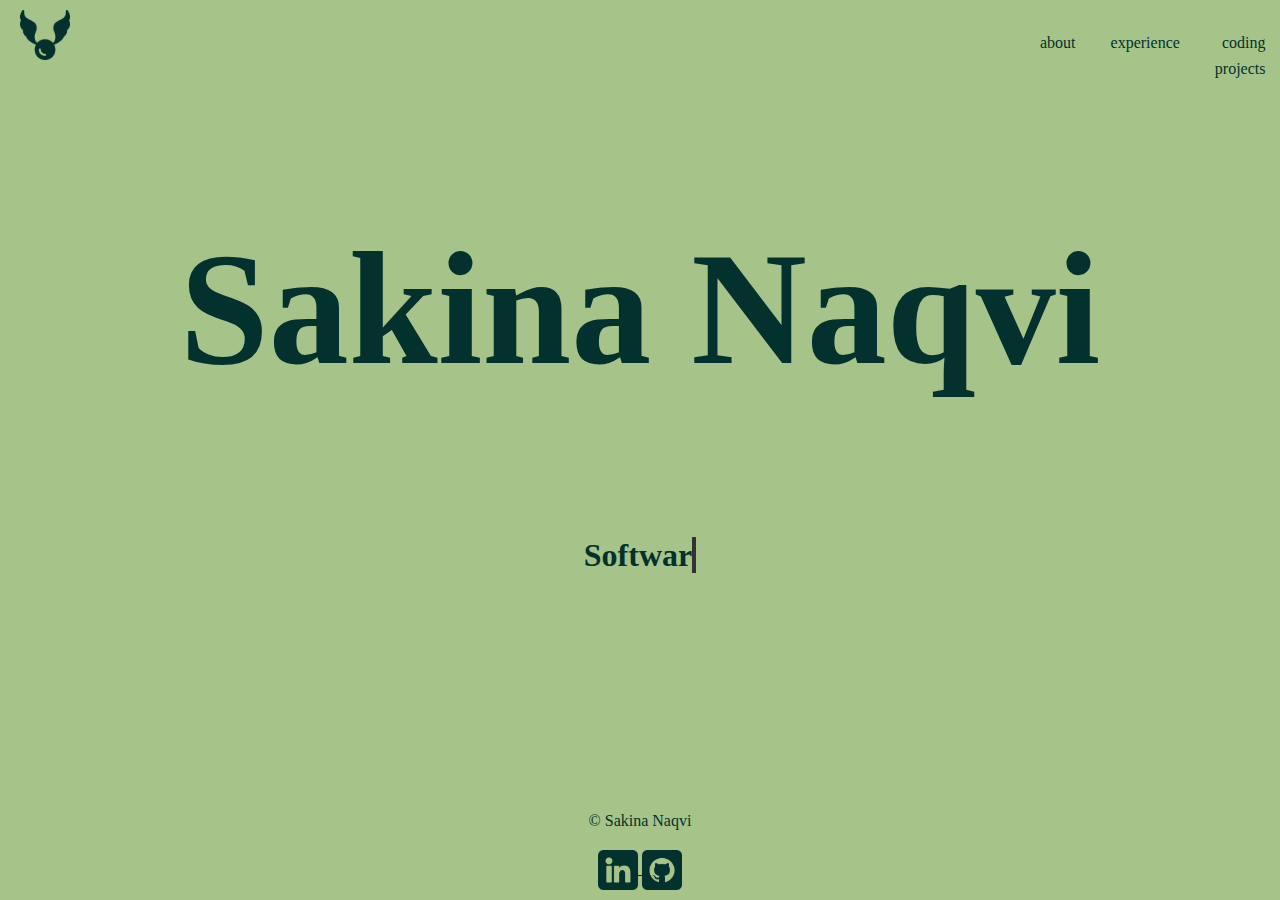
<file: index.html>
<!DOCTYPE html>
<html lang="en">
<head>
    <meta charset="UTF-8">
    <meta name="viewport" content="width=device-width, initial-scale=1.0">
    <title>Sakina Naqvi</title>
    <link rel="stylesheet" href="styles.css">
</head>
<body>
    <header>
        <nav class="navbar">
            <ul class="navbar-menu">
                <li class="navbar-item logo-item">
                    <a href="index.html">
                        <img src="images/movie.png" alt="Logo" class="logo">
                    </a>
                </li>
                <li class="navbar-item"><a href="about.html">about</a></li>
                <li class="navbar-item"><a href="experience.html">experience</a></li>
                <li class="navbar-item"><a href="cs.html">coding projects</a></li>
                <li class="navbar-item"><a href="pm.html">pm projects</a></li>
            </ul>
        </nav>
    </header>
    <main>
        <section id="home">
            <h2> Sakina Naqvi </h2>
            <div id="typing-container">
                <span id="typewriter-text"></span>
            </div>
        </section>
    </main>
    <footer>
        <p>&copy; Sakina Naqvi</p>
        <div class="socials">
            <a href="https://www.linkedin.com/in/sakina-naqvi/" target="_blank" title="LinkedIn">
                <img src="images/linkedin.png" alt="LinkedIn">
            </a>
            <a href="https://github.com/sakinanaqvi" target="_blank" title="GitHub">
                <img src="images/github.png" alt="GitHub">
            </a>
        </div>
    </footer>

    <script src="script.js"></script>
</body>
</html>
</file>
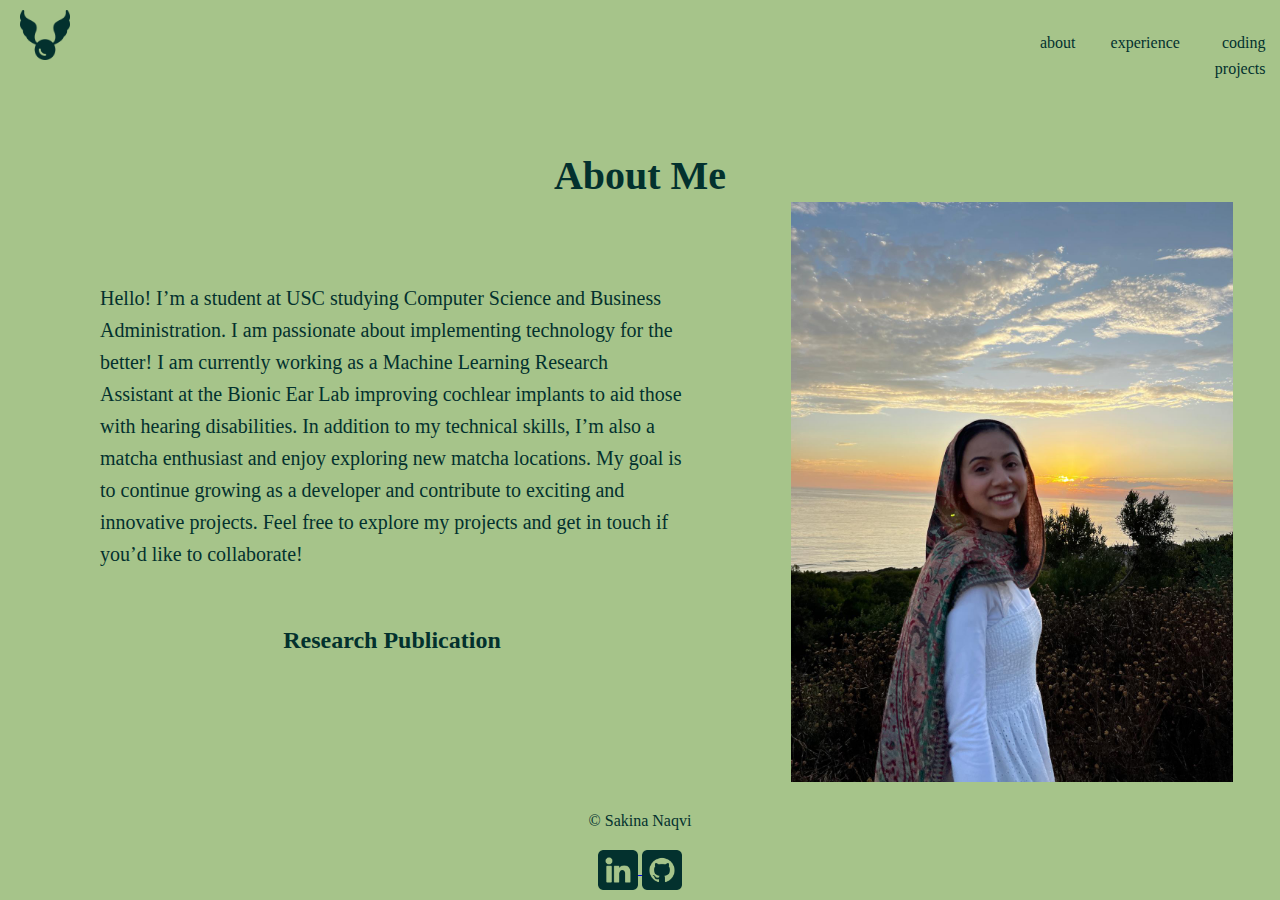
<file: about.html>
<!DOCTYPE html>
<html lang="en">
<head>
    <meta charset="UTF-8">
    <meta name="viewport" content="width=device-width, initial-scale=1.0">
    <title>Sakina Naqvi</title>
    <link rel="stylesheet" href="styles.css">
</head>
<body>
    <header>
        <nav class="navbar">
            <ul class="navbar-menu">
                <li class="navbar-item logo-item">
                    <a href="index.html">
                        <img src="images/movie.png" alt="Logo" class="logo">
                    </a>
                </li>
                <li class="navbar-item"><a href="about.html">about</a></li>
                <li class="navbar-item"><a href="experience.html">experience</a></li>
                <li class="navbar-item"><a href="cs.html">coding projects</a></li>
                <li class="navbar-item"><a href="pm.html">pm projects</a></li>
            </ul>
        </nav>
    </header>
    <main>
        <section id="about">
            <h2>About Me</h2>
            <div class="about-content">
                <div class="text-section">
                    <p>Hello! I’m a student at USC studying Computer Science and Business Administration. I am passionate about implementing technology for the better! I am currently working as a Machine Learning Research Assistant at the Bionic Ear Lab improving cochlear implants to aid those with hearing disabilities. In addition to my technical skills, I’m also a matcha enthusiast and enjoy exploring new matcha locations. My goal is to continue growing as a developer and contribute to exciting and innovative projects. Feel free to explore my projects and get in touch if you’d like to collaborate!</p>
                    <h2> <a href="https://www.mdpi.com/2227-7390/10/21/3957" class="header-link">Research Publication</a></h2>
                </div>
                <div class="image-section">
                    <img src="images/pfp.jpeg" alt="Profile Picture">
                </div>
            </div>
        </section>
    </main>
    <footer>
        <p>&copy; Sakina Naqvi</p>
        <div class="socials">
            <a href="https://www.linkedin.com/in/sakina-naqvi/" target="_blank" title="LinkedIn">
                <img src="images/linkedin.png" alt="LinkedIn">
            </a>
            <a href="https://github.com/sakinanaqvi" target="_blank" title="GitHub">
                <img src="images/github.png" alt="GitHub">
            </a>
        </div>
    </footer>

    <script src="script.js"></script>
</body>
</html>
</file>
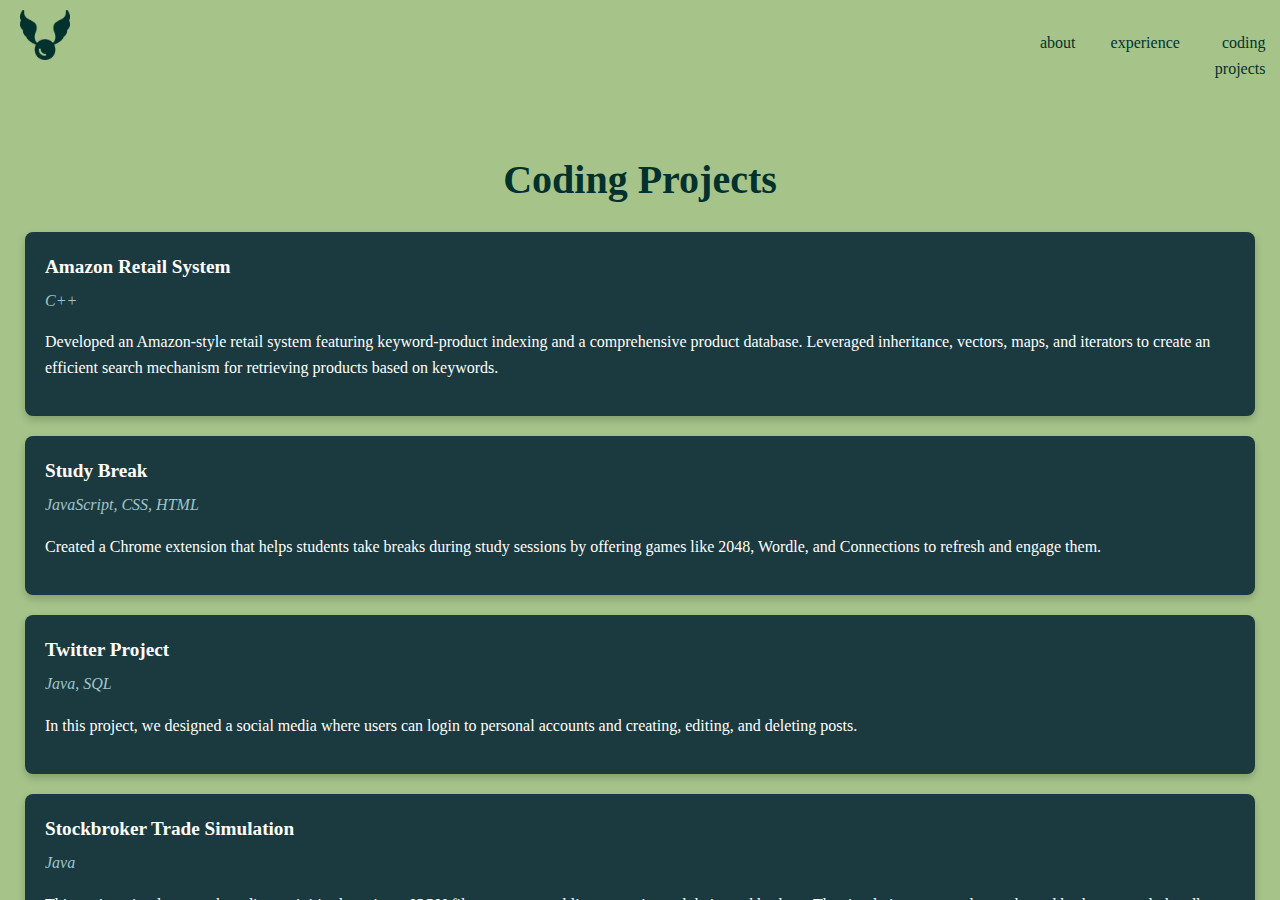
<file: cs.html>
<!DOCTYPE html>
<html lang="en">
<head>
    <meta charset="UTF-8">
    <meta name="viewport" content="width=device-width, initial-scale=1.0">
    <title>Sakina Naqvi</title>
    <link rel="stylesheet" href="styles.css">
</head>
<body>
    <header>
        <nav class="navbar">
            <ul class="navbar-menu">
                <li class="navbar-item logo-item">
                    <a href="index.html">
                        <img src="images/movie.png" alt="Logo" class="logo">
                    </a>
                </li>
                <li class="navbar-item"><a href="about.html">about</a></li>
                <li class="navbar-item"><a href="experience.html">experience</a></li>
                <li class="navbar-item"><a href="cs.html">coding projects</a></li>
                <li class="navbar-item"><a href="pm.html">pm projects</a></li>
            </ul>
        </nav>
    </header>
    <main>
        <section id="cs">
            <h1>Coding Projects</h1>
            <div class="cs-list">
                <article class="cs-item">
                    <h2>Amazon Retail System</h2>
                    <p class="language">C++</p>
                    <p class="description">Developed an Amazon-style retail system featuring keyword-product indexing and a comprehensive product database. Leveraged inheritance, vectors, maps, and iterators to create an efficient search mechanism for retrieving products based on keywords.</p>
                </article>
                <article class="cs-item">
                    <h2>Study Break</h2>
                    <p class="language">JavaScript, CSS, HTML</p>
                    <p class="description">Created a Chrome extension that helps students take breaks during study sessions by offering games like 2048, Wordle, and Connections to refresh and engage them.</p>
                </article>
                <article class="cs-item">
                    <h2>Twitter Project</h2>
                    <p class="language">Java, SQL</p>
                    <p class="description">In this project, we designed a social media where users can login to personal accounts and creating, editing, and deleting posts.</p>
                </article>
                <article class="cs-item">
                    <h2>Stockbroker Trade Simulation</h2>
                    <p class="language">Java</p>
                    <p class="description">This project simulates stock trading activities by using a JSON file to manage public companies and their stockbrokers. The simulation ensures that each stockbroker can only handle one trade at a time, and uses synchronization techniques to manage trade completion.</p>
                </article>
                <article class="cs-item">
                    <h2>Claire's Place Analysis</h2>
                    <p class="language">R</p>
                    <p class="description">Analyzed donation data to extract KPIs for optimizing grant frequency and donor retention, and provided recommendations to Claire's Place Foundation through statistical analysis and data visualization.</p>
                </article>
                <article class="cs-item">
                    <h2>Timefall Shelter Teleporter</h2>
                    <p class="language">Java</p>
                    <p class="description">The Timefall Shelter Teleporter is a Java program designed to manage and select shelters based on user input and availability.</p>
                </article>
            </div>
        </section>
    <footer>
        <p>&copy; Sakina Naqvi</p>
        <div class="socials">
            <a href="https://www.linkedin.com/in/sakina-naqvi/" target="_blank" title="LinkedIn">
                <img src="images/linkedin.png" alt="LinkedIn">
            </a>
            <a href="https://github.com/sakinanaqvi" target="_blank" title="GitHub">
                <img src="images/github.png" alt="GitHub">
            </a>
        </div>
    </footer>

    <script src="script.js"></script>
</body>
</html>
</file>
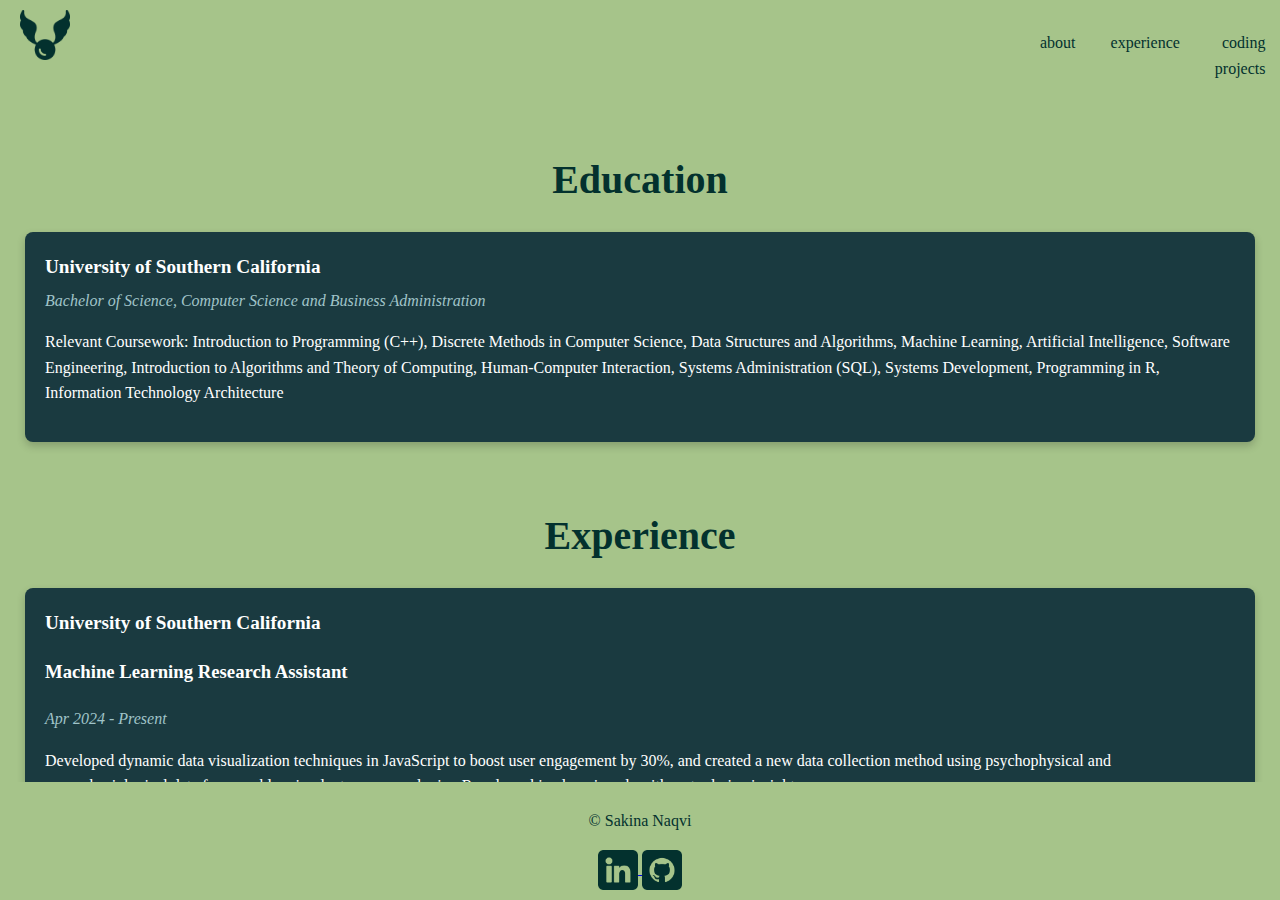
<file: experience.html>
<!DOCTYPE html>
<html lang="en">
<head>
    <meta charset="UTF-8">
    <meta name="viewport" content="width=device-width, initial-scale=1.0">
    <title>Experience and Education - My Portfolio</title>
    <link rel="stylesheet" href="styles.css">
</head>
<body>
    <header>
        <nav class="navbar">
            <ul class="navbar-menu">
                <li class="navbar-item logo-item">
                    <a href="index.html">
                        <img src="images/movie.png" alt="Logo" class="logo">
                    </a>
                </li>
                <li class="navbar-item"><a href="about.html">about</a></li>
                <li class="navbar-item"><a href="experience.html">experience</a></li>
                <li class="navbar-item"><a href="cs.html">coding projects</a></li>
                <li class="navbar-item"><a href="pm.html">pm projects</a></li>
            </ul>
        </nav>
    </header>
    <main>
        <section id="education">
            <h1>Education</h1>
            <div class="education-list">
                <article class="education-item">
                    <h2>University of Southern California</h2>
                    <p class="time-period">Bachelor of Science, Computer Science and Business Administration</p>
                    <p class="description">Relevant Coursework: Introduction to Programming (C++), Discrete Methods in Computer Science, Data Structures and Algorithms, Machine Learning, Artificial Intelligence, Software Engineering, Introduction to Algorithms and Theory of Computing, Human-Computer Interaction, Systems Administration (SQL), Systems Development, Programming in R, Information Technology Architecture</p>
                </article>
            </div>
        </section>
        
        <section id="experience">
            <h1>Experience</h1>
            <div class="experience-list">
                <div class="experience-list">
                    <article class="experience-item">
                        <h2>University of Southern California</h2>
                        <h3>Machine Learning Research Assistant</h3>
                        <p class="time-period">Apr 2024 - Present</p>
                        <p class="description">Developed dynamic data visualization techniques in JavaScript to boost user engagement by 30%, and created a new data collection method using psychophysical and neurophysiological data from cochlear implant users, employing R and machine learning algorithms to derive insights.</p>
                    </article>
                    <article class="experience-item">
                        <h2>Intel Corporation</h2>
                        <h3>Software Engineering Intern</h3>
                        <p class="time-period">Aug 2022 - Aug 2023</p>
                        <p class="description">Performed SQL database analysis to identify key performance indicators, boosting efficiency, and developed the Enterprise Data Governance team’s website using TypeScript, HTML, and CSS.</p>
                    </article>
                    <article class="experience-item">
                        <h2>Intel Corporation</h2>
                        <h3>Product Management Intern</h3>
                        <p class="time-period">May 2022 - July 2022</p>
                        <p class="description">Proposed and implemented three innovative solutions, including the development of the Enterprise Data Governance website, which advanced project objectives by 35% and improved performance, while collaborating with six associates to enhance cross-functional collaboration and boost project success by 10%.</p>
                    </article>
                    <article class="experience-item">
                        <h2>University of Southern California</h2>
                        <h3>Teaching Assistant (Introduction to C++)</h3>
                        <p class="time-period">Aug 2023 - Dec 2023</p>
                        <p class="description">Assisted students with coding errors and created and graded homework, midterms, and finals, which led to improved assignment completion and reinforced course concepts.</p>
                    </article>
                    <article class="experience-item">
                        <h2>University of British Columbia</h2>
                        <h3>Machine Learning Research Assistant</h3>
                        <p class="time-period">Jun 2022 - Sept 2023</p>
                        <p class="description">Researched neural network classes for calculating effective thermal conductivity and conducted data analysis with TensorFlow, using machine learning algorithms to measure model accuracy with the coefficient of determination.</p>
                    </article>
                    <article class="experience-item">
                        <h2>iD Tech Camps</h2>
                        <h3>Coding Tutor</h3>
                        <p class="time-period">Apr 2022 - Sept 2022</p>
                        <p class="description">Taught K-12 students coding in C++, Java, and Python, helping them develop programming skills and understanding through tailored lessons and hands-on support.</p>
                    </article>
                </div>
            </div>
        </section>
    </main>
    <footer>
        <p>&copy; Sakina Naqvi</p>
        <div class="socials">
            <a href="https://www.linkedin.com/in/sakina-naqvi/" target="_blank" title="LinkedIn">
                <img src="images/linkedin.png" alt="LinkedIn">
            </a>
            <a href="https://github.com/sakinanaqvi" target="_blank" title="GitHub">
                <img src="images/github.png" alt="GitHub">
            </a>
        </div>
    </footer>
</body>
</html>
</file>
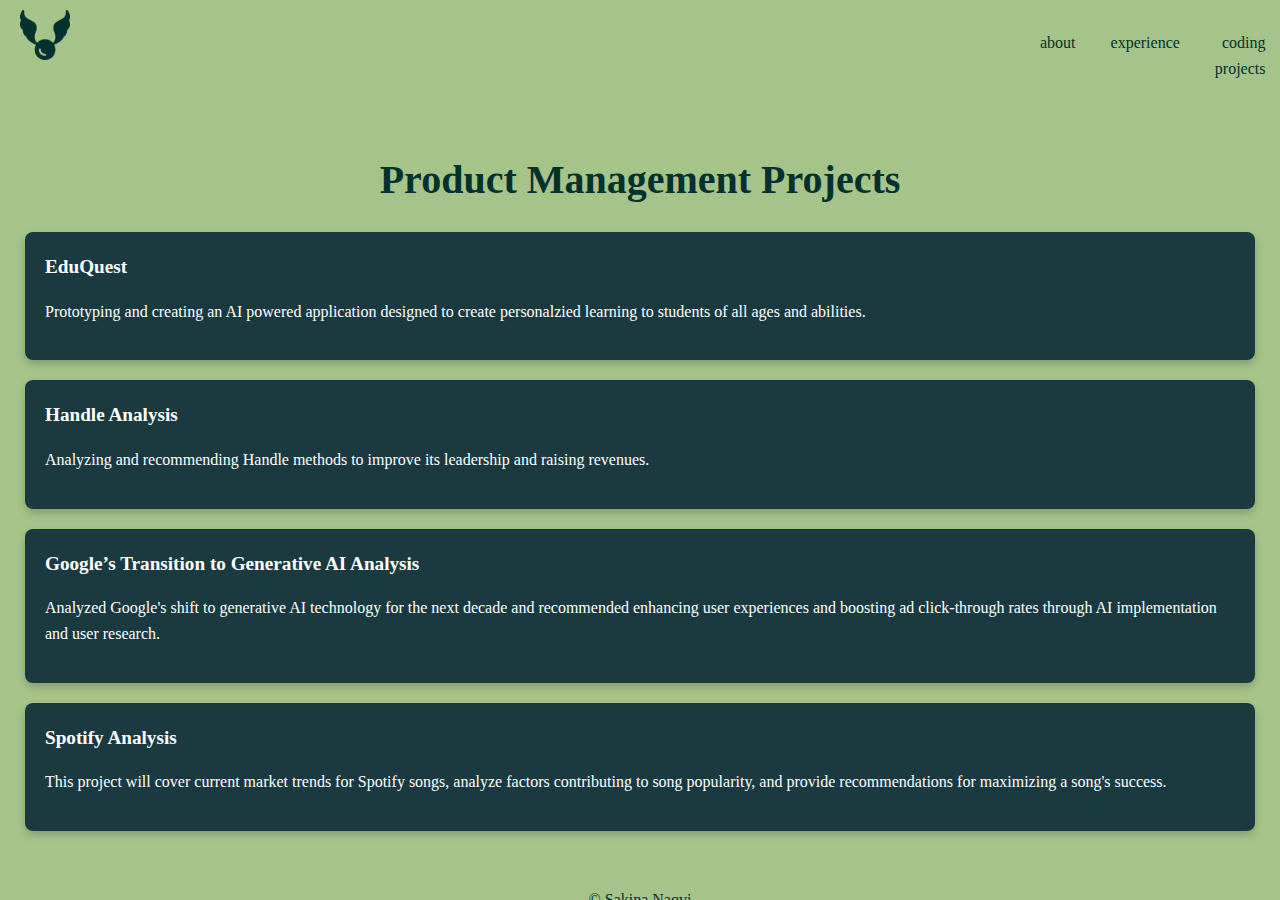
<file: pm.html>
<!DOCTYPE html>
<html lang="en">
<head>
    <meta charset="UTF-8">
    <meta name="viewport" content="width=device-width, initial-scale=1.0">
    <title>Sakina Naqvi</title>
    <link rel="stylesheet" href="styles.css">
</head>
<body>
    <header>
        <nav class="navbar">
            <ul class="navbar-menu">
                <li class="navbar-item logo-item">
                    <a href="index.html">
                        <img src="images/movie.png" alt="Logo" class="logo">
                    </a>
                </li>
                <li class="navbar-item"><a href="about.html">about</a></li>
                <li class="navbar-item"><a href="experience.html">experience</a></li>
                <li class="navbar-item"><a href="cs.html">coding projects</a></li>
                <li class="navbar-item"><a href="pm.html">pm projects</a></li>
            </ul>
        </nav>
    </header>
    <main>
        <section id="pm">
            <h1>Product Management Projects</h1>
            <div class="pm-list">
                <article class="pm-item">
                    <h2>EduQuest</h2>
                    <p class="description">Prototyping and creating an AI powered application designed to create personalzied learning to students of all ages and abilities.</p>
                </article>
                <article class="pm-item">
                    <h2>Handle Analysis</h2>
                    <p class="description">Analyzing and recommending Handle methods to improve its leadership and raising revenues.</p>
                </article>
                <article class="pm-item">
                    <h2>Google’s Transition to Generative AI Analysis</h2>
                    <p class="description">Analyzed Google's shift to generative AI technology for the next decade and recommended enhancing user experiences and boosting ad click-through rates through AI implementation and user research.</p>
                </article>
                <article class="pm-item">
                    <h2>Spotify Analysis</h2>
                    <p class="description">This project will cover current market trends for Spotify songs, analyze factors contributing to song popularity, and provide recommendations for maximizing a song's success.</p>
                </article>   
            </div>
            </section>


    <footer>
        <p>&copy; Sakina Naqvi</p>
        <div class="socials">
            <a href="https://www.linkedin.com/in/sakina-naqvi/" target="_blank" title="LinkedIn">
                <img src="images/linkedin.png" alt="LinkedIn">
            </a>
            <a href="https://github.com/sakinanaqvi" target="_blank" title="GitHub">
                <img src="images/github.png" alt="GitHub">
            </a>
        </div>
    </footer>

    <script src="script.js"></script>
</body>
</html>
</file>
<file: styles.css>
html, body {
    height: 100%;
    margin: 0;
    padding: 0;
    box-sizing: border-box;
}
.logo {
    height: 50px;
}
.navbar {
    display: flex;
    align-items: right;
    justify-content: space-between; /* Pushes items to opposite ends */
}

/* Style the menu */
.navbar-menu {
    display: flex;
    list-style: none; 
    padding: 0;
    margin: 10;
}

/* Style each menu item */
.navbar-item {
    margin-top: 20px;
    margin-left: 20px; /* Space between items */
}

.navbar-item:first-child {
    margin-top: 0px;
    margin-left: 20px; 
    margin-right: 950px;
}

/* Style for navigation links */
.navbar-item a {
    text-decoration: none; /* Remove underline from links */
    color: #03312e; /* Text color */
    font-family: Georgia, serif;
}
.navbar-item a:hover {
    background-color: #011514; /* Darker background color */
    color: #fff; /* Ensure text color remains visible */
    transform: scale(1.05); /* Slightly enlarge the link */
}

body {
    line-height: 1.6;
    display: flex;
    flex-direction: column;
}

header {
    background: #A6C48A;
    color: #03312e;
    padding: 10px 0;
    text-align: right;
    position: relative;
    z-index: 1000; 
}

nav ul {
    list-style: none;
    padding: 0;
    margin: 0; /* Added margin reset to ensure proper spacing */
}

nav ul li {
    display: inline;
    margin: 0 15px;
}

nav ul li a {
    color: #03312e;
    text-decoration: none;
}

main {
    flex: 1; /* Allows main content to grow and shrink */
    background: #A6C48A;
    color: #03312e;
    padding: 20px;
    overflow: auto; /* Allows scrolling if content overflows */
    box-sizing: border-box; /* Includes padding in the height calculation */
}

#home h2 {
    font-family: 'New Century Schoolbook', 'TeX Gyre Schola', serif;
    font-size: 10rem; /* Changed to rem for better scalability */
    padding: 100px 0;
    margin-top: 10px;
    line-height: 1.1; /* Adjusted for better readability */
    text-align: center;
    color: #03312e; /* Ensure color is set */
}
#about h2 {
    font-size: 40px;
    text-align: center;
}
.header-link {
    color: #03312e; /* White text color */
    text-decoration: none; /* Remove underline */
    font-size: 24px; /* Font size */
    font-family: Georgia, 'Times New Roman', Times, serif; /* Font style */
}

.header-link:hover {
    color: #011514; /* Change text color on hover */
    text-decoration: underline; /* Add underline on hover */
}
.about-content {
    display: flex;
    margin-top: -60px;
    font-size: 20px;
    height: 70vh; /* Takes full viewport height */
}

.text-section {
    flex: 1; /* Takes up half of the container's width */
    padding: 80px;
    box-sizing: border-box; /* Ensures padding is included in the width */
    font-family: Georgia, serif;

}

.image-section {
    flex: 0 0 40%; /* Takes up the specified width */
    display: flex;
    align-items: center; /* Vertically centers the image */
    justify-content: center; /* Horizontally centers the image */
    padding: 20px;
    box-sizing: border-box; /* Ensures padding is included in the width */
}

.image-section img {
    max-width: 100%;
    max-height: 100%;
    width: auto;
    height: auto; /* Maintains aspect ratio */
    display: block;
}

#typing-container {
    margin-top: -100px;
    height: 0.5rem; 
    text-align: center;
}

#typewriter-text {
    font-size: 2rem;
    font-weight: bold;
    white-space: nowrap;
    overflow: hidden;
    border-right: 4px solid #333;
    animation: typing 4s steps(40, end), blink-caret 0.75s step-end infinite;
}

/* Keyframes for typing effect */
@keyframes typing {
    from { width: 0; }
    to { width: 100%; }
}

/* Keyframes for caret blink effect */
@keyframes blink-caret {
    from, to { border-color: transparent; }
    50% { border-color: #333; }
}

.socials img {
    width: 40px; 
    height: 40px; 
    vertical-align: middle; 
}
.project {
    background: #f4f4f4;
    margin: 10px 0;
    padding: 10px;
}
#education, #experience, #cs, #pm {
    max-width: 2000px; /* Limits the width of the section */
    margin: 5px auto; /* Centers the section horizontally with some margin */
    padding: 5px;
    background: #A6C48A; /* Matches the main content background color */
    color: #fff; /* Ensures text is readable */
    box-sizing: border-box; /* Ensures padding is included in the height and width */
}

h1 {
    font-size: 2.5rem; 
    color:#03312e;
    margin-bottom: 20px; 
    text-align: center; 
}

.education-list, .experience-list, .cs-list, .pm-list {
    list-style: none;
    padding: 0;
    margin: 0;
    font-family: Georgia, serif;
}

.education-item, .experience-item, .cs-item, .pm-item {
    background: #1a3a40; /* Darker background for individual items */
    border-radius: 8px; /* Rounded corners */
    padding: 20px;
    margin-bottom: 20px; /* Space between items */
    box-shadow: 0 4px 8px rgba(0, 0, 0, 0.2); /* Subtle shadow for depth */
}

.education-item h2, .experience-item h2, .cs-item h2, .pm-item h2 {
    font-size: 1.2rem;
    font-family: Georgia, serif;
    margin: 0 0 5px; /* Margin below title */
}
.language {
    font-style: italic;
    font-family: Georgia, serif;
    color: #a0c4c9; /* Slightly lighter color for time periods */
    margin: 0 0 5px;
}
.time-period {
    font-style: italic;
    font-family: Georgia, serif;
    color: #a0c4c9; /* Slightly lighter color for time periods */
    margin: 0 0 5px; /* Margin below time period */
}

.description {
    font-size: 1rem;
    font-family: Georgia, serif;
}


/* Ensure footer is at the bottom of the page */
footer {
    background: #A6C48A;
    color: #03312e;
    text-align: center;
    padding: 10px 0;
    position: relative; /* Ensures it does not overlap content */
    width: 100%;
    bottom: 0;
}
</file>
